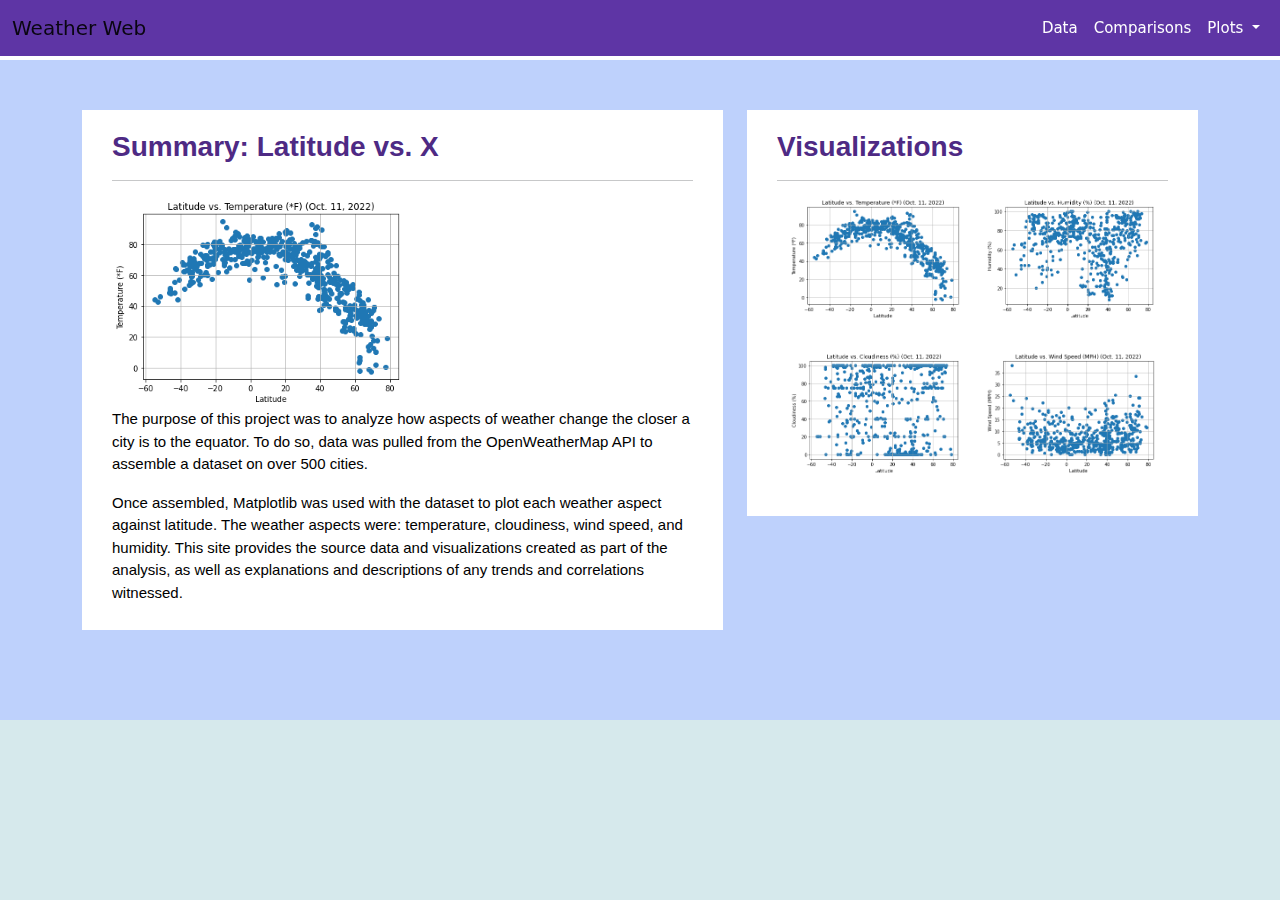
<file: index.html>
<!DOCTYPE html>
<html lang="en-us">
  <head>

    <meta charset="UTF-8">
    <meta name="viewport" content="width=device-width, initial-scale=1.0">
    <meta http-equiv="X-UA-Compatible" content="ie=edge">

    <title>Weather Web</title>

    <!-- Boostrap Stylesheet -->
    <link rel="stylesheet" href="assets/css/bootstrap.min.css" media="screen">

    <!-- Our own CSS stylesheet -->
    <link rel="stylesheet" href="assets/style.css" media="screen">

  </head>

  <body>
    <!-- Start of navbar -->
    <nav class="navbar fixed-top navbar-expand-lg">
      <div class="container-fluid">
        <a class="navbar-brand" href="#">Weather Web</a>
        <button class="navbar-toggler" type="button" data-bs-toggle="collapse" data-bs-target="#navbarSupportedContent" aria-controls="navbarSupportedContent" aria-expanded="false" aria-label="Toggle navigation">
          <span class="navbar-toggler-icon"></span>
        </button>
        <div class="me-auto collapse navbar-collapse" id="navbarSupportedContent">
          <div class="me-auto p-2"></div>
          <ul class="navbar-nav">
            <li class="nav-item">
              <a class="nav-link" href="data.html">Data</a>
            </li>
            <li class="nav-item">
              <a class="nav-link" href="comparison.html">Comparisons</a>
            </li>
            <li class="nav-item dropdown">
              <a class="nav-link dropdown-toggle" href="#" id="navbarDropdownMenuLink" role="button" data-bs-toggle="dropdown" aria-expanded="false">
                Plots
              </a>
              <ul class="dropdown-menu dropdown-menu-end" aria-labelledby="navbarDropdownMenuLink">
                <li><a class="dropdown-item" href="visualizations/temp.html">Lat vs. Max Temp</a></li>
                <li><a class="dropdown-item" href="visualizations/humidity.html">Lat vs. Humidity</a></li>
                <li><a class="dropdown-item" href="visualizations/wind.html">Lat vs. Wind Speed</a></li>
                <li><a class="dropdown-item" href="visualizations/cloudiness.html">Lat vs. Cloudiness</a></li>
              </ul>
            </li>
          </ul>
        </div>
      </div>
    </nav>
    <!-- End of navbar -->

    <!-- Start of container -->
    <div class="custom">
      <!-- Creates the Overall Grid -->
      <div class="container">
  
        <div class="row">
          <div class="col-lg-7 col-md-12">
              <!-- Left Content Box -->
              <div class="box">
                  <h3 class="title">Summary: Latitude vs. X</h3>
                  <hr>
                  <a href="visualizations/temp.html">
                  <img src="assets/images/Fig1.png" class="vizualization rounded float-left" alt="Max Temperature Graph">
                  </a>
                  <p>The purpose of this project was to analyze how aspects of weather change the closer a city is to the equator. 
                  To do so, data was pulled from the OpenWeatherMap API to assemble a dataset on over 500 cities.</p>
                  <p>Once assembled, Matplotlib was used with the dataset to plot each weather aspect against latitude. 
                  The weather aspects were: temperature, cloudiness, wind speed, and humidity. This site provides the source data and
                  visualizations created as part of the analysis, as well as explanations and descriptions of any trends and correlations witnessed.</p>
              </div>
          </div>
        <div class="col-lg-5 col-md-12">
          <!-- Right Content Box -->
          <div class="box">
              <h3 class="title">Visualizations</h3>
              <hr>
              <div class="container">
                  <div class="row">
                      <div class="col-md-6">
                          <a href="visualizations/temp.html">
                          <img class="panel" src="assets/images/Fig1.png" alt="Max Temperature Graph">
                          </a>
                      </div>
                      <div class="col-md-6">
                          <a href="visualizations/humidity.html">
                          <img class="panel" src="assets/images/Fig2.png" alt="Humidity Graph">
                          </a>
                      </div>
                  </div>
                  <div class="row">
                      <div class="col-md-6">
                          <a href="visualizations/cloudiness.html">
                          <img class="panel" src="assets/images/Fig3.png" alt="Cloudiness Graph">
                          </a>
                      </div>
                      <div class="col-md-6">
                          <a href="visualizations/wind.html">
                              <img class="panel" src="assets/images/Fig4.png" alt="Wind Speed Graph">
                          </a>
                      </div>
                  </div>
              </div>
          </div>
          <!-- Start of Visualizations imageNav Area -->
          <!-- End of the Visualizations imageNav Area -->
    <!-- End of container -->

    <!-- jQuery CDN -->
    <!-- Bootstrap CDN -->
    <link rel="stylesheet" href="https://cdn.jsdelivr.net/npm/bootstrap@5.2.2/dist/css/bootstrap.min.css" integrity="sha384-Zenh87qX5JnK2Jl0vWa8Ck2rdkQ2Bzep5IDxbcnCeuOxjzrPF/et3URy9Bv1WTRi" crossorigin="anonymous">
    <script src="https://cdn.jsdelivr.net/npm/bootstrap@5.2.2/dist/js/bootstrap.min.js" integrity="sha384-IDwe1+LCz02ROU9k972gdyvl+AESN10+x7tBKgc9I5HFtuNz0wWnPclzo6p9vxnk" crossorigin="anonymous"></script>
    <script src="https://cdn.jsdelivr.net/npm/bootstrap@5.2.2/dist/js/bootstrap.bundle.min.js" integrity="sha384-OERcA2EqjJCMA+/3y+gxIOqMEjwtxJY7qPCqsdltbNJuaOe923+mo//f6V8Qbsw3" crossorigin="anonymous"></script>
</div>
  </body>

</html>
</file>
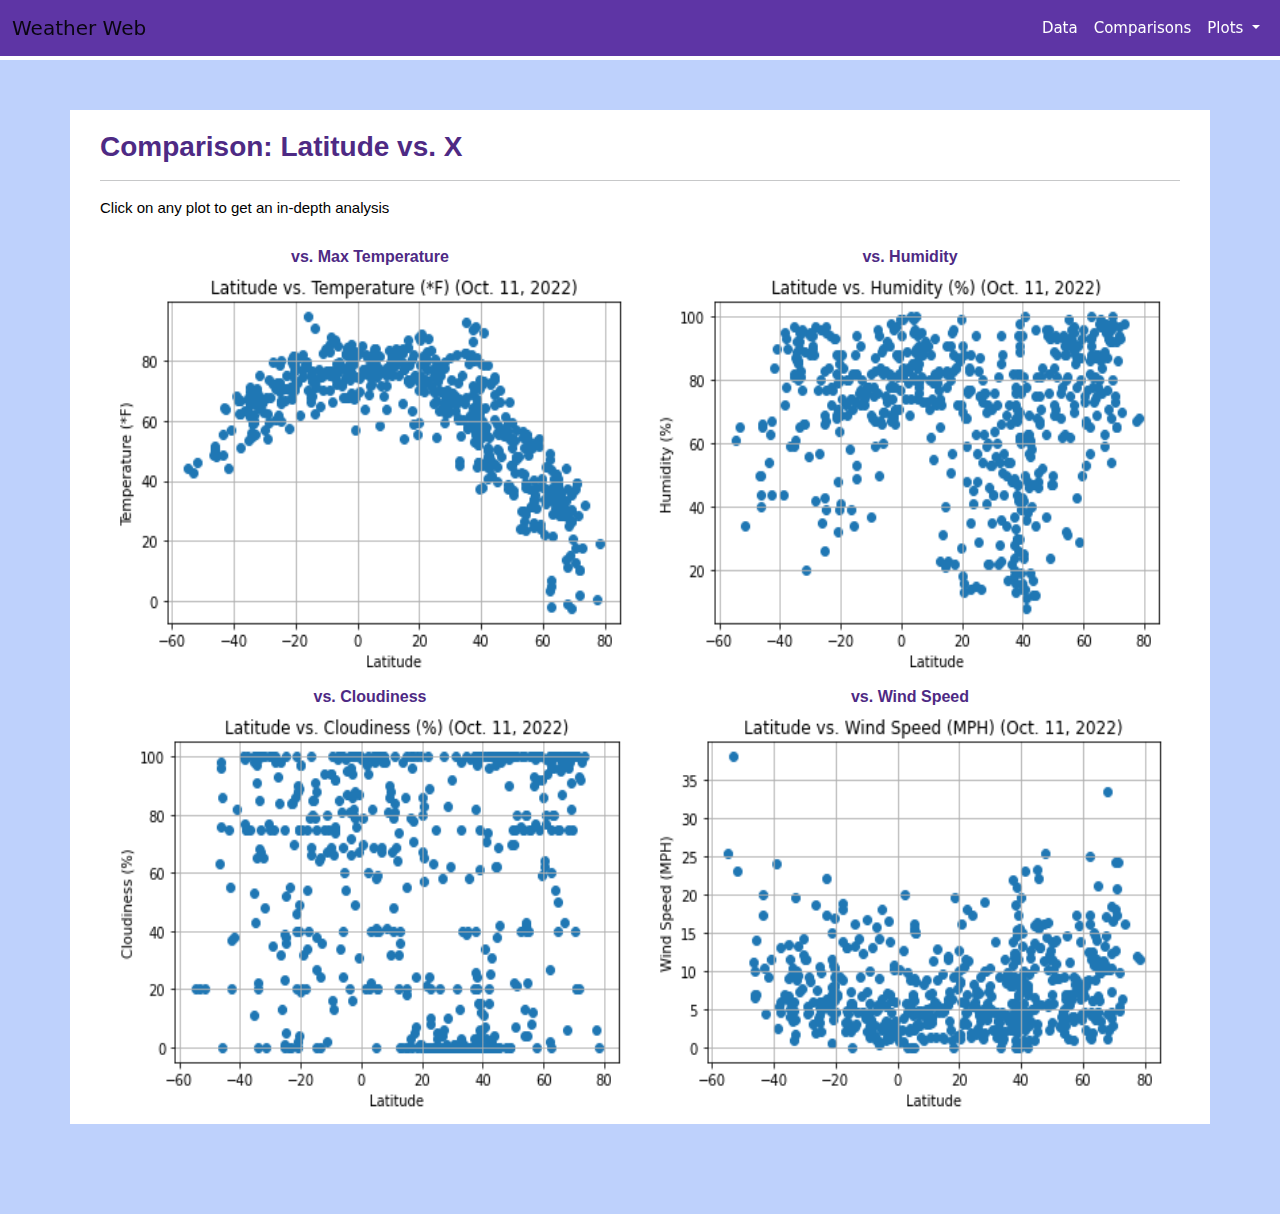
<file: comparison.html>
<!DOCTYPE html>
<html lang="en-us">
  <head>

    <meta charset="UTF-8">
    <meta name="viewport" content="width=device-width, initial-scale=1.0">
    <meta http-equiv="X-UA-Compatible" content="ie=edge">

    <title>Weather Web</title>

    <!-- Boostrap Stylesheet -->
    <link rel="stylesheet" href="assets/css/bootstrap.min.css" media="screen">

    <!-- Our own CSS stylesheet -->
    <link rel="stylesheet" href="assets/style.css" media="screen">

  </head>

  <body>
    <!-- Start of navbar -->
    <nav class="navbar fixed-top navbar-expand-lg">
      <div class="container-fluid">
        <a class="navbar-brand" href="index.html">Weather Web</a>
        <button class="navbar-toggler" type="button" data-bs-toggle="collapse" data-bs-target="#navbarSupportedContent" aria-controls="navbarSupportedContent" aria-expanded="false" aria-label="Toggle navigation">
          <span class="navbar-toggler-icon"></span>
        </button>
        <div class="me-auto collapse navbar-collapse" id="navbarSupportedContent">
          <div class="me-auto p-2"></div>
          <ul class="navbar-nav">
            <li class="nav-item">
              <a class="nav-link" href="data.html">Data</a>
            </li>
            <li class="nav-item">
              <a class="nav-link" href="comparison.html">Comparisons</a>
            </li>
            <li class="nav-item dropdown">
              <a class="nav-link dropdown-toggle" href="#" id="navbarDropdownMenuLink" role="button" data-bs-toggle="dropdown" aria-expanded="false">
                Plots
              </a>
              <ul class="dropdown-menu dropdown-menu-end" aria-labelledby="navbarDropdownMenuLink">
                <li><a class="dropdown-item" href="visualizations/temp.html">Lat vs. Max Temp</a></li>
                <li><a class="dropdown-item" href="visualizations/humidity.html">Lat vs. Humidity</a></li>
                <li><a class="dropdown-item" href="visualizations/wind.html">Lat vs. Wind Speed</a></li>
                <li><a class="dropdown-item" href="visualizations/cloudiness.html">Lat vs. Cloudiness</a></li>
              </ul>
            </li>
          </ul>
        </div>
      </div>
    </nav>
    <!-- End of navbar -->

    <!-- Start of container -->
<div class="custom">

    <!-- Creates the Overall Grid -->
    <div class="container">
      
        <div class="row">
            <!-- Content Box -->
            <div class="box">
                <h3 class="title">Comparison: Latitude vs. X</h3>
                <hr>
                <p>Click on any plot to get an in-depth analysis</p>
                <div class="container">
                    <div class="row">
                        <div class="col-lg-6">
                            <div class="title text-center">vs. Max Temperature</div>
                            <a href="visualizations/temp.html">
                                <img class="panel" src="assets/images/Fig1.png" alt="Max Temperature Graph">
                            </a>
                        </div>
                        <div class="col-lg-6">
                            <div class="title text-center">vs. Humidity</div>
                            <a href="visualizations/humidity.html">
                                <img class="panel" src="assets/images/Fig2.png" alt="Humidity Graph">
                            </a>
                        </div>
                    </div>
                    <div class="row">
                        <div class="col-lg-6">
                            <div class="title text-center">vs. Cloudiness</div>
                            <a href="visualizations/cloudiness.html">
                                <img class="panel" src="assets/images/Fig3.png" alt="Cloudiness Graph">
                            </a>
                        </div>
                        <div class="col-lg-6">
                            <div class="title text-center">vs. Wind Speed</div>
                            <a href="visualizations/wind.html">
                                <img class="panel" src="assets/images/Fig4.png" alt="Wind Speed Graph">
                            </a>
                        </div>
                    </div>
                </div>
            </div>
        </div>

    <!-- jQuery CDN -->
    <!-- Bootstrap CDN -->
    <link rel="stylesheet" href="https://cdn.jsdelivr.net/npm/bootstrap@5.2.2/dist/css/bootstrap.min.css" integrity="sha384-Zenh87qX5JnK2Jl0vWa8Ck2rdkQ2Bzep5IDxbcnCeuOxjzrPF/et3URy9Bv1WTRi" crossorigin="anonymous">
    <script src="https://cdn.jsdelivr.net/npm/bootstrap@5.2.2/dist/js/bootstrap.min.js" integrity="sha384-IDwe1+LCz02ROU9k972gdyvl+AESN10+x7tBKgc9I5HFtuNz0wWnPclzo6p9vxnk" crossorigin="anonymous"></script>
    <script src="https://cdn.jsdelivr.net/npm/bootstrap@5.2.2/dist/js/bootstrap.bundle.min.js" integrity="sha384-OERcA2EqjJCMA+/3y+gxIOqMEjwtxJY7qPCqsdltbNJuaOe923+mo//f6V8Qbsw3" crossorigin="anonymous"></script>
</div>
  </body>

</html>
</file>
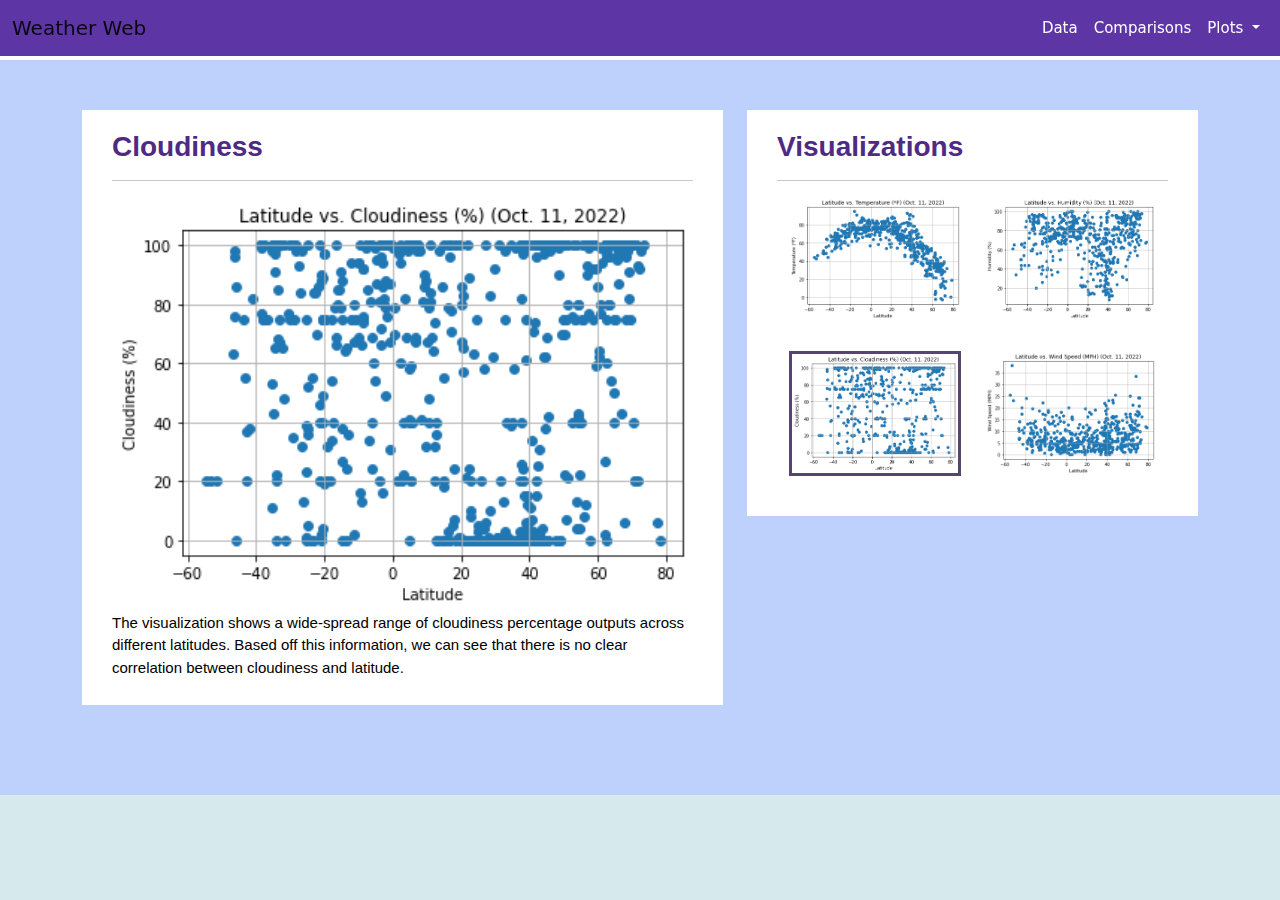
<file: visualizations/cloudiness.html>
<!DOCTYPE html>
<html lang="en-us">
  <head>

    <meta charset="UTF-8">
    <meta name="viewport" content="width=device-width, initial-scale=1.0">
    <meta http-equiv="X-UA-Compatible" content="ie=edge">

    <title>Weather Web</title>

    <!-- Boostrap Stylesheet -->
    <link rel="stylesheet" href="../assets/css/bootstrap.min.css" media="screen">

    <!-- Our own CSS stylesheet -->
    <link rel="stylesheet" href="../assets/style.css" media="screen">

  </head>

  <body>
    <!-- Start of navbar -->
    <nav class="navbar fixed-top navbar-expand-lg">
      <div class="container-fluid">
        <a class="navbar-brand" href="../index.html">Weather Web</a>
        <button class="navbar-toggler" type="button" data-bs-toggle="collapse" data-bs-target="#navbarSupportedContent" aria-controls="navbarSupportedContent" aria-expanded="false" aria-label="Toggle navigation">
          <span class="navbar-toggler-icon"></span>
        </button>
        <div class="me-auto collapse navbar-collapse" id="navbarSupportedContent">
          <div class="me-auto p-2"></div>
          <ul class="navbar-nav">
            <li class="nav-item">
              <a class="nav-link" href="../data.html">Data</a>
            </li>
            <li class="nav-item">
              <a class="nav-link" href="../comparison.html">Comparisons</a>
            </li>
            <li class="nav-item dropdown">
              <a class="nav-link dropdown-toggle" href="#" id="navbarDropdownMenuLink" role="button" data-bs-toggle="dropdown" aria-expanded="false">
                Plots
              </a>
              <ul class="dropdown-menu dropdown-menu-end" aria-labelledby="navbarDropdownMenuLink">
                <li><a class="dropdown-item" href="temp.html">Lat vs. Max Temp</a></li>
                <li><a class="dropdown-item" href="humidity.html">Lat vs. Humidity</a></li>
                <li><a class="dropdown-item" href="wind.html">Lat vs. Wind Speed</a></li>
                <li><a class="dropdown-item" href="cloudiness.html">Lat vs. Cloudiness</a></li>
              </ul>
            </li>
          </ul>
        </div>
      </div>
    </nav>
    <!-- End of navbar -->

    <!-- Start of container -->
<div class="custom">
    <!-- Creates the Overall Grid -->
    <div class="container">

        <div class="row">
            <div class="col-lg-7 col-md-12">
                <!-- Left Content Box -->
                <div class="box">
                    <h3 class="title">Cloudiness</h3>
                    <hr>
                    <img src="../assets/images/Fig3.png" class="rounded img" alt="Cloudiness Graph">
                    <p>The visualization shows a wide-spread range of cloudiness percentage outputs across different latitudes. 
                      Based off this information, we can see that there is no clear correlation between cloudiness and latitude.</p>
                </div>
            </div>
            <div class="col-lg-5 col-md-12">
                <!-- Right Content Box -->
                <div class="box">
                    <h3 class="title">Visualizations</h3>
                    <hr>
                    <div class="container">
                        <div class="row">
                            <div class="col-6">
                                <a href="temp.html">
                                  <img class="panel" src="../assets/images/Fig1.png" alt="Max Temperature Graph">
                                </a>
                            </div>
                            <div class="col-6">
                                <a href="humidity.html">
                                    <img class="panel" src="../assets/images/Fig2.png" alt="Humidity Graph">
                                </a>
                            </div>
                        </div>
                        <div class="row">
                            <div class="col-6">
                                <a href="cloudiness.html">
                                    <img class="panel border" src="../assets/images/Fig3.png" alt="Cloudiness Graph">
                                </a>
                            </div>
                            <div class="col-6">
                                <a href="wind.html">
                                    <img class="panel" src="../assets/images/Fig4.png" alt="Wind Speed Graph">
                                </a>
                            </div>
                        </div>
                    </div>
                </div>
            </div>
        </div>

    <!-- jQuery CDN -->
    <!-- Bootstrap CDN -->
    <link rel="stylesheet" href="https://cdn.jsdelivr.net/npm/bootstrap@5.2.2/dist/css/bootstrap.min.css" integrity="sha384-Zenh87qX5JnK2Jl0vWa8Ck2rdkQ2Bzep5IDxbcnCeuOxjzrPF/et3URy9Bv1WTRi" crossorigin="anonymous">
    <script src="https://cdn.jsdelivr.net/npm/bootstrap@5.2.2/dist/js/bootstrap.min.js" integrity="sha384-IDwe1+LCz02ROU9k972gdyvl+AESN10+x7tBKgc9I5HFtuNz0wWnPclzo6p9vxnk" crossorigin="anonymous"></script>
    <script src="https://cdn.jsdelivr.net/npm/bootstrap@5.2.2/dist/js/bootstrap.bundle.min.js" integrity="sha384-OERcA2EqjJCMA+/3y+gxIOqMEjwtxJY7qPCqsdltbNJuaOe923+mo//f6V8Qbsw3" crossorigin="anonymous"></script>
</div>
  </body>

</html>
</file>
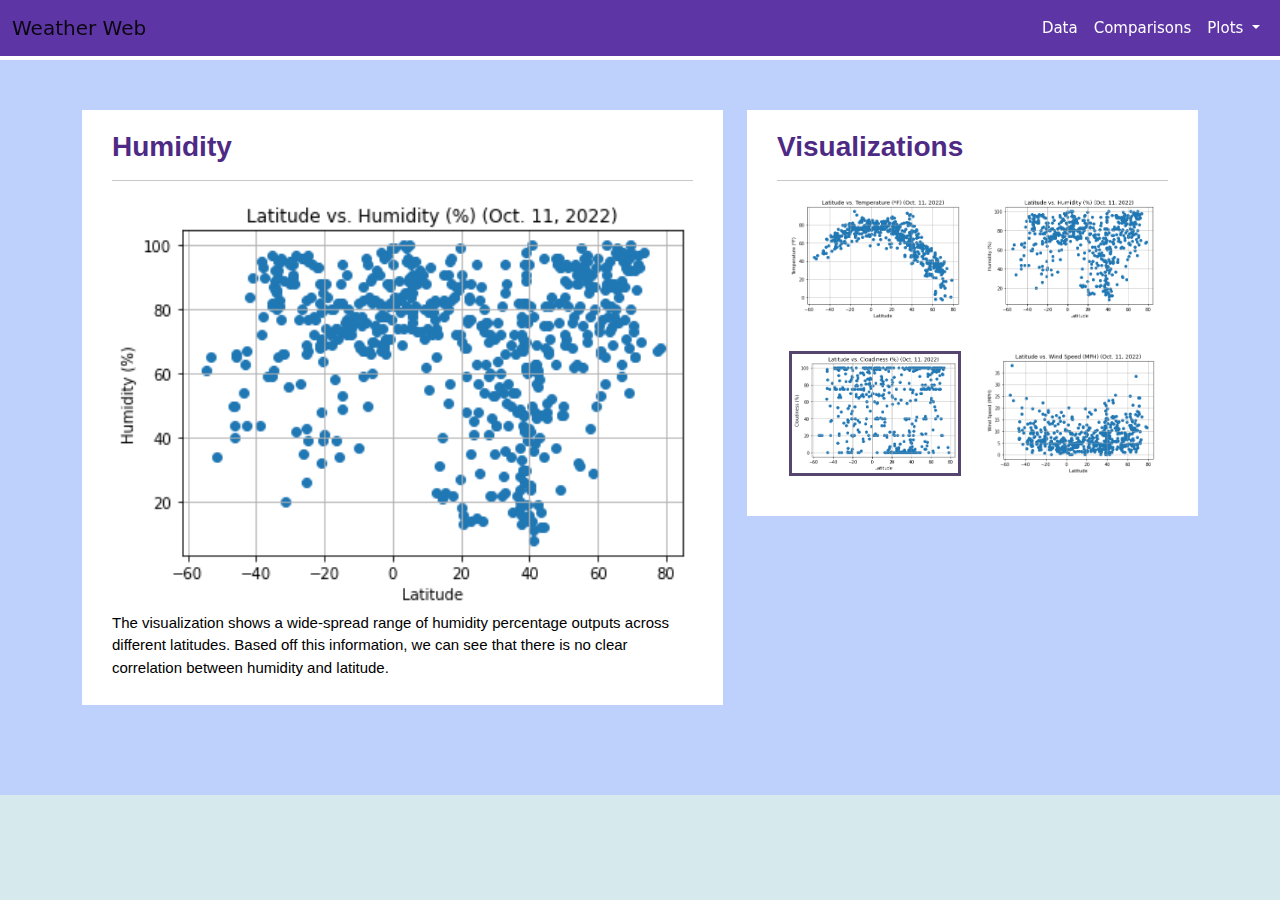
<file: visualizations/humidity.html>
<!DOCTYPE html>
<html lang="en-us">
  <head>

    <meta charset="UTF-8">
    <meta name="viewport" content="width=device-width, initial-scale=1.0">
    <meta http-equiv="X-UA-Compatible" content="ie=edge">

    <title>Weather Web</title>

    <!-- Boostrap Stylesheet -->
    <link rel="stylesheet" href="../assets/css/bootstrap.min.css" media="screen">

    <!-- Our own CSS stylesheet -->
    <link rel="stylesheet" href="../assets/style.css" media="screen">

  </head>

  <body>
    <!-- Start of navbar -->
    <nav class="navbar fixed-top navbar-expand-lg">
      <div class="container-fluid">
        <a class="navbar-brand" href="../index.html">Weather Web</a>
        <button class="navbar-toggler" type="button" data-bs-toggle="collapse" data-bs-target="#navbarSupportedContent" aria-controls="navbarSupportedContent" aria-expanded="false" aria-label="Toggle navigation">
          <span class="navbar-toggler-icon"></span>
        </button>
        <div class="me-auto collapse navbar-collapse" id="navbarSupportedContent">
          <div class="me-auto p-2"></div>
          <ul class="navbar-nav">
            <li class="nav-item">
              <a class="nav-link" href="../data.html">Data</a>
            </li>
            <li class="nav-item">
              <a class="nav-link" href="../comparison.html">Comparisons</a>
            </li>
            <li class="nav-item dropdown">
              <a class="nav-link dropdown-toggle" href="#" id="navbarDropdownMenuLink" role="button" data-bs-toggle="dropdown" aria-expanded="false">
                Plots
              </a>
              <ul class="dropdown-menu dropdown-menu-end" aria-labelledby="navbarDropdownMenuLink">
                <li><a class="dropdown-item" href="temp.html">Lat vs. Max Temp</a></li>
                <li><a class="dropdown-item" href="humidity.html">Lat vs. Humidity</a></li>
                <li><a class="dropdown-item" href="wind.html">Lat vs. Wind Speed</a></li>
                <li><a class="dropdown-item" href="cloudiness.html">Lat vs. Cloudiness</a></li>
              </ul>
            </li>
          </ul>
        </div>
      </div>
    </nav>
    <!-- End of navbar -->

    <!-- Start of container -->
<div class="custom">
    <!-- Creates the Overall Grid -->
    <div class="container">

        <div class="row">
            <div class="col-lg-7 col-md-12">
                <!-- Left Content Box -->
                <div class="box">
                    <h3 class="title">Humidity</h3>
                    <hr>
                    <img src="../assets/images/Fig2.png" class="rounded img" alt="Humidity Graph">
                    <p>The visualization shows a wide-spread range of humidity percentage outputs across different latitudes. 
                      Based off this information, we can see that there is no clear correlation between humidity and latitude.</p>
                </div>
            </div>
            <div class="col-lg-5 col-md-12">
                <!-- Right Content Box -->
                <div class="box">
                    <h3 class="title">Visualizations</h3>
                    <hr>
                    <div class="container">
                        <div class="row">
                            <div class="col-6">
                                <a href="temp.html">
                                  <img class="panel" src="../assets/images/Fig1.png" alt="Max Temperature Graph">
                                </a>
                            </div>
                            <div class="col-6">
                                <a href="humidity.html">
                                    <img class="panel" src="../assets/images/Fig2.png" alt="Humidity Graph">
                                </a>
                            </div>
                        </div>
                        <div class="row">
                            <div class="col-6">
                                <a href="cloudiness.html">
                                    <img class="panel border" src="../assets/images/Fig3.png" alt="Cloudiness Graph">
                                </a>
                            </div>
                            <div class="col-6">
                                <a href="wind.html">
                                    <img class="panel" src="../assets/images/Fig4.png" alt="Wind Speed Graph">
                                </a>
                            </div>
                        </div>
                    </div>
                </div>
            </div>
        </div>

    <!-- jQuery CDN -->
    <!-- Bootstrap CDN -->
    <link rel="stylesheet" href="https://cdn.jsdelivr.net/npm/bootstrap@5.2.2/dist/css/bootstrap.min.css" integrity="sha384-Zenh87qX5JnK2Jl0vWa8Ck2rdkQ2Bzep5IDxbcnCeuOxjzrPF/et3URy9Bv1WTRi" crossorigin="anonymous">
    <script src="https://cdn.jsdelivr.net/npm/bootstrap@5.2.2/dist/js/bootstrap.min.js" integrity="sha384-IDwe1+LCz02ROU9k972gdyvl+AESN10+x7tBKgc9I5HFtuNz0wWnPclzo6p9vxnk" crossorigin="anonymous"></script>
    <script src="https://cdn.jsdelivr.net/npm/bootstrap@5.2.2/dist/js/bootstrap.bundle.min.js" integrity="sha384-OERcA2EqjJCMA+/3y+gxIOqMEjwtxJY7qPCqsdltbNJuaOe923+mo//f6V8Qbsw3" crossorigin="anonymous"></script>
</div>
  </body>

</html>
</file>
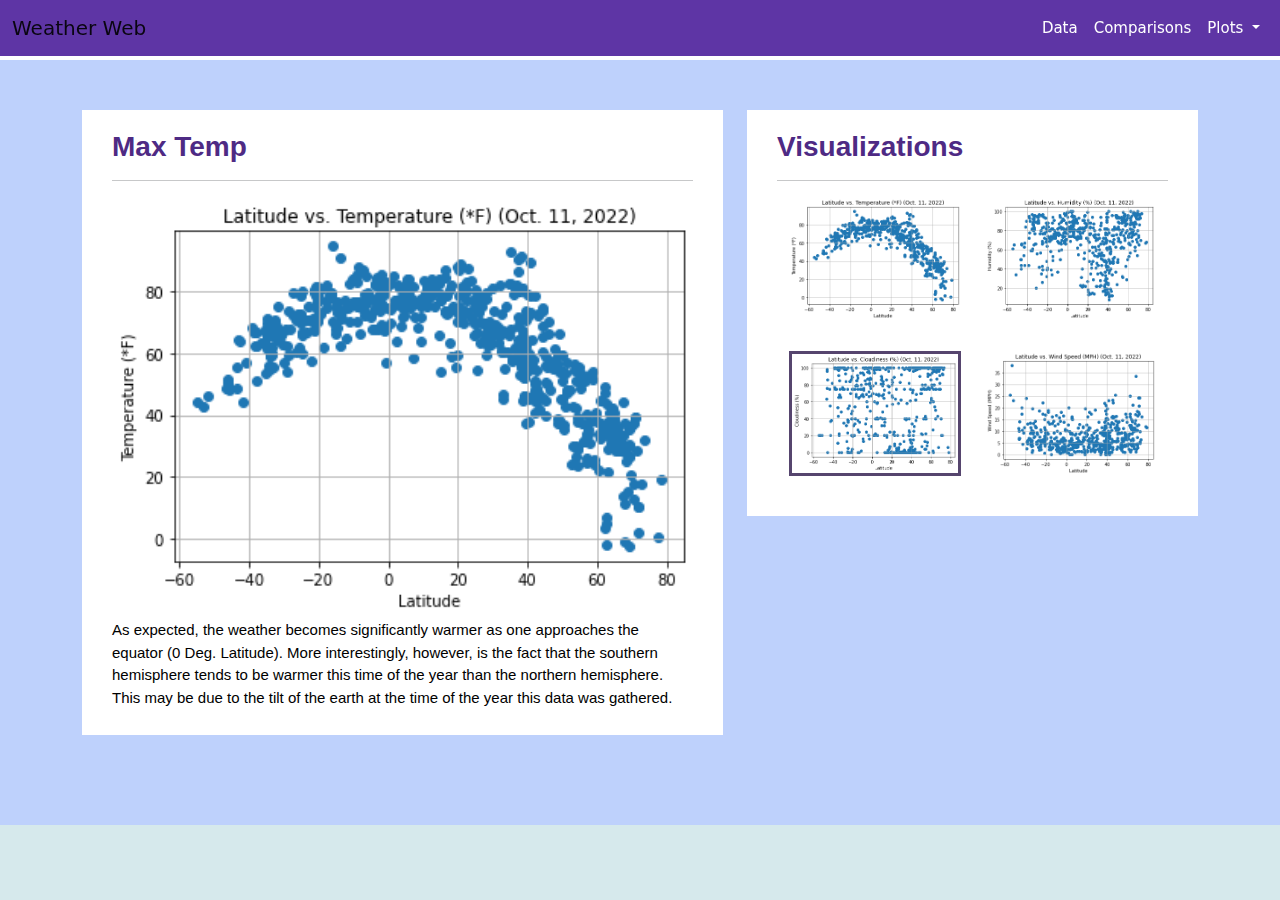
<file: visualizations/temp.html>
<!DOCTYPE html>
<html lang="en-us">
  <head>

    <meta charset="UTF-8">
    <meta name="viewport" content="width=device-width, initial-scale=1.0">
    <meta http-equiv="X-UA-Compatible" content="ie=edge">

    <title>Weather Web</title>

    <!-- Boostrap Stylesheet -->
    <link rel="stylesheet" href="../assets/css/bootstrap.min.css" media="screen">

    <!-- Our own CSS stylesheet -->
    <link rel="stylesheet" href="../assets/style.css" media="screen">

  </head>

  <body>
    <!-- Start of navbar -->
    <nav class="navbar fixed-top navbar-expand-lg">
      <div class="container-fluid">
        <a class="navbar-brand" href="../index.html">Weather Web</a>
        <button class="navbar-toggler" type="button" data-bs-toggle="collapse" data-bs-target="#navbarSupportedContent" aria-controls="navbarSupportedContent" aria-expanded="false" aria-label="Toggle navigation">
          <span class="navbar-toggler-icon"></span>
        </button>
        <div class="me-auto collapse navbar-collapse" id="navbarSupportedContent">
          <div class="me-auto p-2"></div>
          <ul class="navbar-nav">
            <li class="nav-item">
              <a class="nav-link" href="../data.html">Data</a>
            </li>
            <li class="nav-item">
              <a class="nav-link" href="../comparison.html">Comparisons</a>
            </li>
            <li class="nav-item dropdown">
              <a class="nav-link dropdown-toggle" href="#" id="navbarDropdownMenuLink" role="button" data-bs-toggle="dropdown" aria-expanded="false">
                Plots
              </a>
              <ul class="dropdown-menu dropdown-menu-end" aria-labelledby="navbarDropdownMenuLink">
                <li><a class="dropdown-item" href="temp.html">Lat vs. Max Temp</a></li>
                <li><a class="dropdown-item" href="humidity.html">Lat vs. Humidity</a></li>
                <li><a class="dropdown-item" href="wind.html">Lat vs. Wind Speed</a></li>
                <li><a class="dropdown-item" href="cloudiness.html">Lat vs. Cloudiness</a></li>
              </ul>
            </li>
          </ul>
        </div>
      </div>
    </nav>
    <!-- End of navbar -->

    <!-- Start of container -->
<div class="custom">
    <!-- Creates the Overall Grid -->
    <div class="container">

        <div class="row">
            <div class="col-lg-7 col-md-12">
                <!-- Left Content Box -->
                <div class="box">
                    <h3 class="title">Max Temp</h3>
                    <hr>
                    <img src="../assets/images/Fig1.png" class="rounded img" alt="Max Temp Graph">
                    <p>As expected, the weather becomes significantly warmer as one approaches the equator (0 Deg. Latitude). 
                    More interestingly, however, is the fact that the southern hemisphere tends to be warmer this time of the year than the northern hemisphere. 
                    This may be due to the tilt of the earth at the time of the year this data was gathered.</p>
                </div>
            </div>
            <div class="col-lg-5 col-md-12">
                <!-- Right Content Box -->
                <div class="box">
                    <h3 class="title">Visualizations</h3>
                    <hr>
                    <div class="container">
                        <div class="row">
                            <div class="col-6">
                                <a href="temp.html">
                                  <img class="panel" src="../assets/images/Fig1.png" alt="Max Temperature Graph">
                                </a>
                            </div>
                            <div class="col-6">
                                <a href="humidity.html">
                                    <img class="panel" src="../assets/images/Fig2.png" alt="Humidity Graph">
                                </a>
                            </div>
                        </div>
                        <div class="row">
                            <div class="col-6">
                                <a href="cloudiness.html">
                                    <img class="panel border" src="../assets/images/Fig3.png" alt="Cloudiness Graph">
                                </a>
                            </div>
                            <div class="col-6">
                                <a href="wind.html">
                                    <img class="panel" src="../assets/images/Fig4.png" alt="Wind Speed Graph">
                                </a>
                            </div>
                        </div>
                    </div>
                </div>
            </div>
        </div>

    <!-- jQuery CDN -->
    <!-- Bootstrap CDN -->
    <link rel="stylesheet" href="https://cdn.jsdelivr.net/npm/bootstrap@5.2.2/dist/css/bootstrap.min.css" integrity="sha384-Zenh87qX5JnK2Jl0vWa8Ck2rdkQ2Bzep5IDxbcnCeuOxjzrPF/et3URy9Bv1WTRi" crossorigin="anonymous">
    <script src="https://cdn.jsdelivr.net/npm/bootstrap@5.2.2/dist/js/bootstrap.min.js" integrity="sha384-IDwe1+LCz02ROU9k972gdyvl+AESN10+x7tBKgc9I5HFtuNz0wWnPclzo6p9vxnk" crossorigin="anonymous"></script>
    <script src="https://cdn.jsdelivr.net/npm/bootstrap@5.2.2/dist/js/bootstrap.bundle.min.js" integrity="sha384-OERcA2EqjJCMA+/3y+gxIOqMEjwtxJY7qPCqsdltbNJuaOe923+mo//f6V8Qbsw3" crossorigin="anonymous"></script>
</div>
  </body>

</html>
</file>
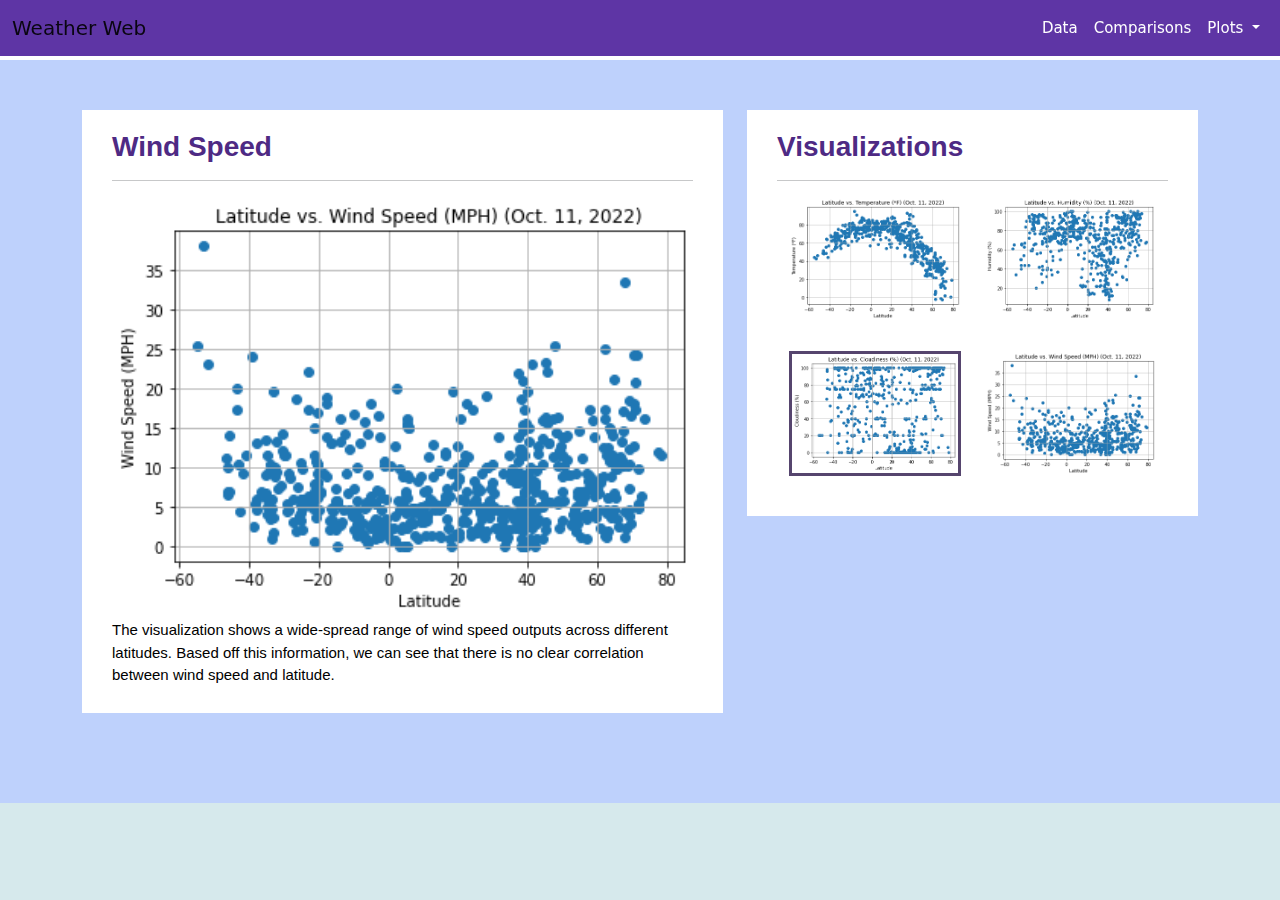
<file: visualizations/wind.html>
<!DOCTYPE html>
<html lang="en-us">
  <head>

    <meta charset="UTF-8">
    <meta name="viewport" content="width=device-width, initial-scale=1.0">
    <meta http-equiv="X-UA-Compatible" content="ie=edge">

    <title>Weather Web</title>

    <!-- Boostrap Stylesheet -->
    <link rel="stylesheet" href="../assets/css/bootstrap.min.css" media="screen">

    <!-- Our own CSS stylesheet -->
    <link rel="stylesheet" href="../assets/style.css" media="screen">

  </head>

  <body>
    <!-- Start of navbar -->
    <nav class="navbar fixed-top navbar-expand-lg">
      <div class="container-fluid">
        <a class="navbar-brand" href="../index.html">Weather Web</a>
        <button class="navbar-toggler" type="button" data-bs-toggle="collapse" data-bs-target="#navbarSupportedContent" aria-controls="navbarSupportedContent" aria-expanded="false" aria-label="Toggle navigation">
          <span class="navbar-toggler-icon"></span>
        </button>
        <div class="me-auto collapse navbar-collapse" id="navbarSupportedContent">
          <div class="me-auto p-2"></div>
          <ul class="navbar-nav">
            <li class="nav-item">
              <a class="nav-link" href="../data.html">Data</a>
            </li>
            <li class="nav-item">
              <a class="nav-link" href="../comparison.html">Comparisons</a>
            </li>
            <li class="nav-item dropdown">
              <a class="nav-link dropdown-toggle" href="#" id="navbarDropdownMenuLink" role="button" data-bs-toggle="dropdown" aria-expanded="false">
                Plots
              </a>
              <ul class="dropdown-menu dropdown-menu-end" aria-labelledby="navbarDropdownMenuLink">
                <li><a class="dropdown-item" href="temp.html">Lat vs. Max Temp</a></li>
                <li><a class="dropdown-item" href="humidity.html">Lat vs. Humidity</a></li>
                <li><a class="dropdown-item" href="wind.html">Lat vs. Wind Speed</a></li>
                <li><a class="dropdown-item" href="cloudiness.html">Lat vs. Cloudiness</a></li>
              </ul>
            </li>
          </ul>
        </div>
      </div>
    </nav>
    <!-- End of navbar -->

    <!-- Start of container -->
<div class="custom">
    <!-- Creates the Overall Grid -->
    <div class="container">

        <div class="row">
            <div class="col-lg-7 col-md-12">
                <!-- Left Content Box -->
                <div class="box">
                    <h3 class="title">Wind Speed</h3>
                    <hr>
                    <img src="../assets/images/Fig4.png" class="rounded img" alt="Wind Speed Graph">
                    <p>The visualization shows a wide-spread range of wind speed outputs across different latitudes. 
                      Based off this information, we can see that there is no clear correlation between wind speed and latitude.</p>
                </div>
            </div>
            <div class="col-lg-5 col-md-12">
                <!-- Right Content Box -->
                <div class="box">
                    <h3 class="title">Visualizations</h3>
                    <hr>
                    <div class="container">
                        <div class="row">
                            <div class="col-6">
                                <a href="temp.html">
                                  <img class="panel" src="../assets/images/Fig1.png" alt="Max Temperature Graph">
                                </a>
                            </div>
                            <div class="col-6">
                                <a href="humidity.html">
                                    <img class="panel" src="../assets/images/Fig2.png" alt="Humidity Graph">
                                </a>
                            </div>
                        </div>
                        <div class="row">
                            <div class="col-6">
                                <a href="cloudiness.html">
                                    <img class="panel border" src="../assets/images/Fig3.png" alt="Cloudiness Graph">
                                </a>
                            </div>
                            <div class="col-6">
                                <a href="wind.html">
                                    <img class="panel" src="../assets/images/Fig4.png" alt="Wind Speed Graph">
                                </a>
                            </div>
                        </div>
                    </div>
                </div>
            </div>
        </div>

    <!-- jQuery CDN -->
    <!-- Bootstrap CDN -->
    <link rel="stylesheet" href="https://cdn.jsdelivr.net/npm/bootstrap@5.2.2/dist/css/bootstrap.min.css" integrity="sha384-Zenh87qX5JnK2Jl0vWa8Ck2rdkQ2Bzep5IDxbcnCeuOxjzrPF/et3URy9Bv1WTRi" crossorigin="anonymous">
    <script src="https://cdn.jsdelivr.net/npm/bootstrap@5.2.2/dist/js/bootstrap.min.js" integrity="sha384-IDwe1+LCz02ROU9k972gdyvl+AESN10+x7tBKgc9I5HFtuNz0wWnPclzo6p9vxnk" crossorigin="anonymous"></script>
    <script src="https://cdn.jsdelivr.net/npm/bootstrap@5.2.2/dist/js/bootstrap.bundle.min.js" integrity="sha384-OERcA2EqjJCMA+/3y+gxIOqMEjwtxJY7qPCqsdltbNJuaOe923+mo//f6V8Qbsw3" crossorigin="anonymous"></script>
</div>
  </body>

</html>
</file>
<file: assets/style.css>
<!--css-->

.navbar .navbar-brand{
  color: rgba(219, 144, 202, 0.281); 
  margin-left: 30px; 
  padding: inherit; 
  font-weight: bold; 
  background-color: rgb(117, 80, 173);
  font-family: Georgia, 'Times New Roman', Times, serif;
}
.navbar{
  background-color: rgba(73, 27, 153, 0.885); 
  font-size: 15px; 
}
.dropdown-menu{
  background-color: rgb(78,42,132) !important; 
}
.dropdown-item{
  color: white !important; 
}
.dropdown .dropdown-menu .dropdown-item:active, .dropdown .dropdown-menu .dropdown-item:hover{
  background-color: rgb(155, 153, 153) !important;
}
.nav-link:hover{
  background-color:rgb(197, 238, 202) !important;
 }
.nav-link {
  color:white !important;
}
body { 
  padding-top: 60px; 
}
.custom {
  background-color: rgba(56, 113, 245, 0.327);
  position: relative;
  height: 100%;
}
img{
  width:100% !important;
  height:100% !important;
}
.active, .panel:hover {
  border-color:rgb(78,42,132);
  border-style: solid;
}
.vizualization {
  width:50% !important;
  height:50% !important;
}
.title {
  color: rgb(78,42,132);
  font-family: Verdana, Arial, Helvetica, sans-serif;
  font-weight: bolder;
  padding-top: 10px;
}
p {
color: black;
font-family: Arial, Helvetica, sans-serif;
font-size: 15px;
}
.data-box {
  text-align: left;
}
.box {
  margin-top: 50px;
  margin-bottom: 60px;
  padding: 10px 30px 10px;
  background-color: white;
}
.table {
  font-size: 15px;
  border-top-color: white !important;
  color: rgb(78,42,132) !important;
}
html{
  background-color: rgb(214, 233, 236);
}
.border {
  border-color: rgb(86, 69, 110) !important;
  border-width: 3px !important;
}
.data-row {
  display: inline;
}
.row {
  padding-bottom: 30px;
}
.table-responsive {
  overflow-x:auto; 
  overflow-y:auto; 
  max-height:470px; 
  max-width: auto;
}
@media(max-width: 992px) {
    .data-container {
      padding: 1em;
      text-align: center;
    }
    .navbar-expand-lg {
    background-color: rgb(115, 50, 137) !important;
    }
    .navbar {
      max-height: none;
      padding: inherit;
    }
    .navbar div {
      margin: inherit;
      background-color: rgb(139, 34, 174);
    }
    .navbar-brand {
      padding: 10px !important;
    }
    button{
      margin-right: 30px;
    }
    button:focus {
      outline: 1px dotted;
      outline: auto 5px;
    }
</file>
